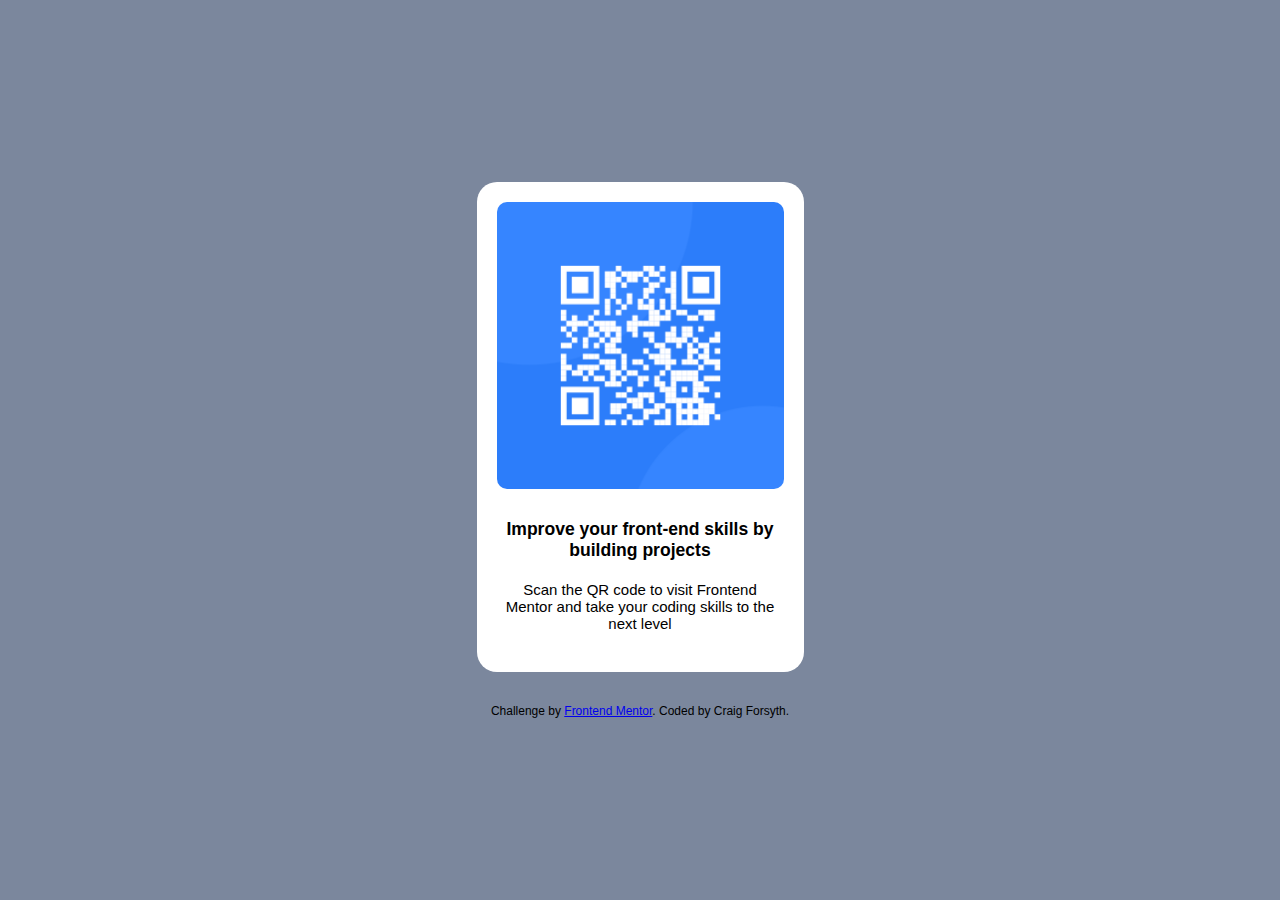
<file: index.html>
<!DOCTYPE html>
<html lang="en">
<head>
  <meta charset="UTF-8">
  <meta name="viewport" content="width=device-width, initial-scale=1.0"> <!-- displays site properly based on user's device -->

  <link rel="icon" type="image/png" sizes="32x32" href="./images/favicon-32x32.png">
  <link rel="preconnect" href="https://fonts.googleapis.com">
  <link rel="preconnect" href="https://fonts.gstatic.com" crossorigin>
  <link href="https://fonts.googleapis.com/css2?family=Open+Sans:wght@300;500;600;700&display=swap" rel="stylesheet">
  <link rel="stylesheet" href="./styles.css">
  <title>Frontend Mentor | QR code component</title>

</head>
<body>
  <div class="qr-code-component--container">
    <main>
      <figure>
        <img src="images/image-qr-code.png" alt="QR Code image">
        <figcaption>
          <h3>Improve your front-end skills by building projects</h3>
          <p>Scan the QR code to visit Frontend Mentor and take your coding skills to the next level</p>
        </figcaption>
      </figure>
    </main>
    
    <footer class="attribution">
      Challenge by <a href="https://www.frontendmentor.io?ref=challenge" target="_blank">Frontend Mentor</a>. 
      Coded by Craig Forsyth.
    </footer>
  </div>
</body>
</html>
</file>
<file: styles.css>
:root {
    --white: 0, 0%, 100%;
    --light-gray: 212, 45%, 89%;
    --gray-blue: 220, 15%, 55%;
    --drk-blue: 218, 44%, 22%;
    --font-family: 'Outfit', sans-serif;
}

* {
    margin: 0;
    padding: 0;
    box-sizing: border-box;
}

body {
    font-family: var(--font-family);
    font-size: 0.938rem; /* 15px */
    background-color: hsl(var(--gray-blue));
}

.qr-code-component--container {
    display: flex;
    flex-direction: column;
    gap: 2rem;
    align-items: center;
    justify-content: center;
    height: 100dvh;
}

figure {
    display: grid;
    grid-template-rows: 287px 1fr;
    gap: 30px;
    width: 100%;
    max-width: 327px;
    border-radius: 20px;
    background-color: hsl(var(--white));
    padding: 20px;
}

figure img {
    width: 287px;
    height: 287px;
    border-radius: 10px;
    
}

figcaption {
    display: flex;
    flex-direction: column;
    text-align: center;
    gap: 20px;
    padding: 0 5px 20px;
}

figcaption h3 {
    font-weight: 700;
}

figcaption p {
    font-weight: 400;
}

footer {
    font-size: 0.75rem;
}

a.btn {
    display: block;
    text-decoration: none;
    padding: 5px 10px;
    background-color: hsl(var(--white));
    border-radius: 5px;
    color: hsl(var(--gray-blue));
}
</file>
